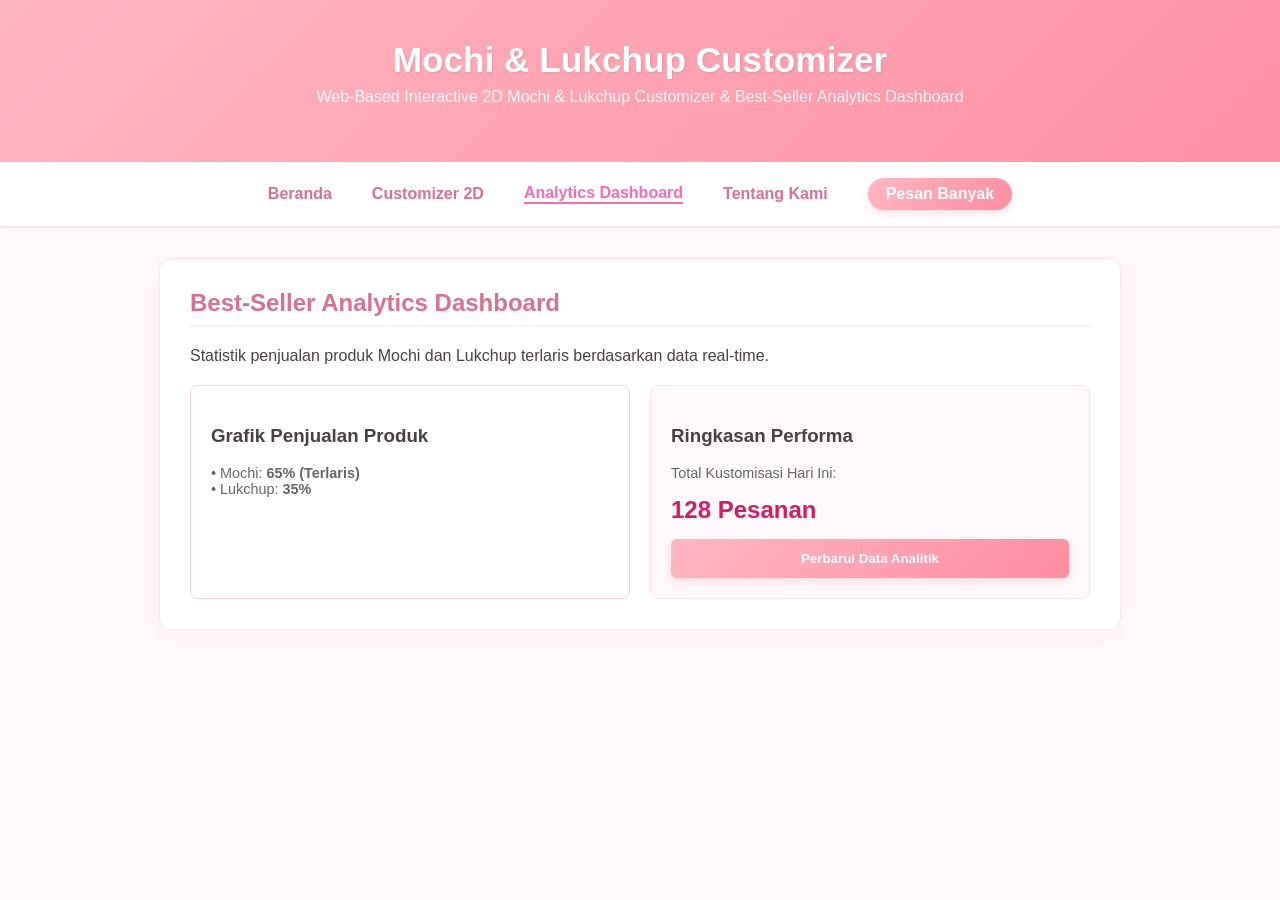
<file: analitik.html>
<!DOCTYPE html>
<html lang="id">
<head>
    <meta charset="UTF-8">
    <meta name="viewport" content="width=device-width, initial-scale=1.0">
    <title>Analytics Dashboard | Mochi &amp; Lukchup</title>
    <link rel="stylesheet" href="css/base.css">
    <link rel="stylesheet" href="css/analitik.css">
</head>
<body>

    <div id="site-header"></div>
    <script src="js/layout.js"></script>

    <div class="container" id="analytics">
        <h2>Best-Seller Analytics Dashboard</h2>
        <p>Statistik penjualan produk Mochi dan Lukchup terlaris berdasarkan data real-time.</p>

        <!-- Angka di bawah ini masih contoh (placeholder) dari versi awal -->
        <div class="an-row">
            <div class="an-card">
                <h3>Grafik Penjualan Produk</h3>
                <p class="an-note">
                    &bull; Mochi: <strong>65% (Terlaris)</strong><br>
                    &bull; Lukchup: <strong>35%</strong>
                </p>
            </div>
            <div class="an-panel">
                <h3>Ringkasan Performa</h3>
                <p class="an-note">Total Kustomisasi Hari Ini:</p>
                <h4 class="an-total">128 Pesanan</h4>
                <button class="btn" id="refresh-btn">Perbarui Data Analitik</button>
            </div>
        </div>
    </div>

    <script src="js/data.js"></script>
    <script src="js/analytics-core.js"></script>
    <!-- Ain: skrip grafik/dashboard taruh di js/analitik.js lalu aktifkan baris di bawah -->
    <!-- <script src="js/analitik.js"></script> -->
</body>
</html>
</file>
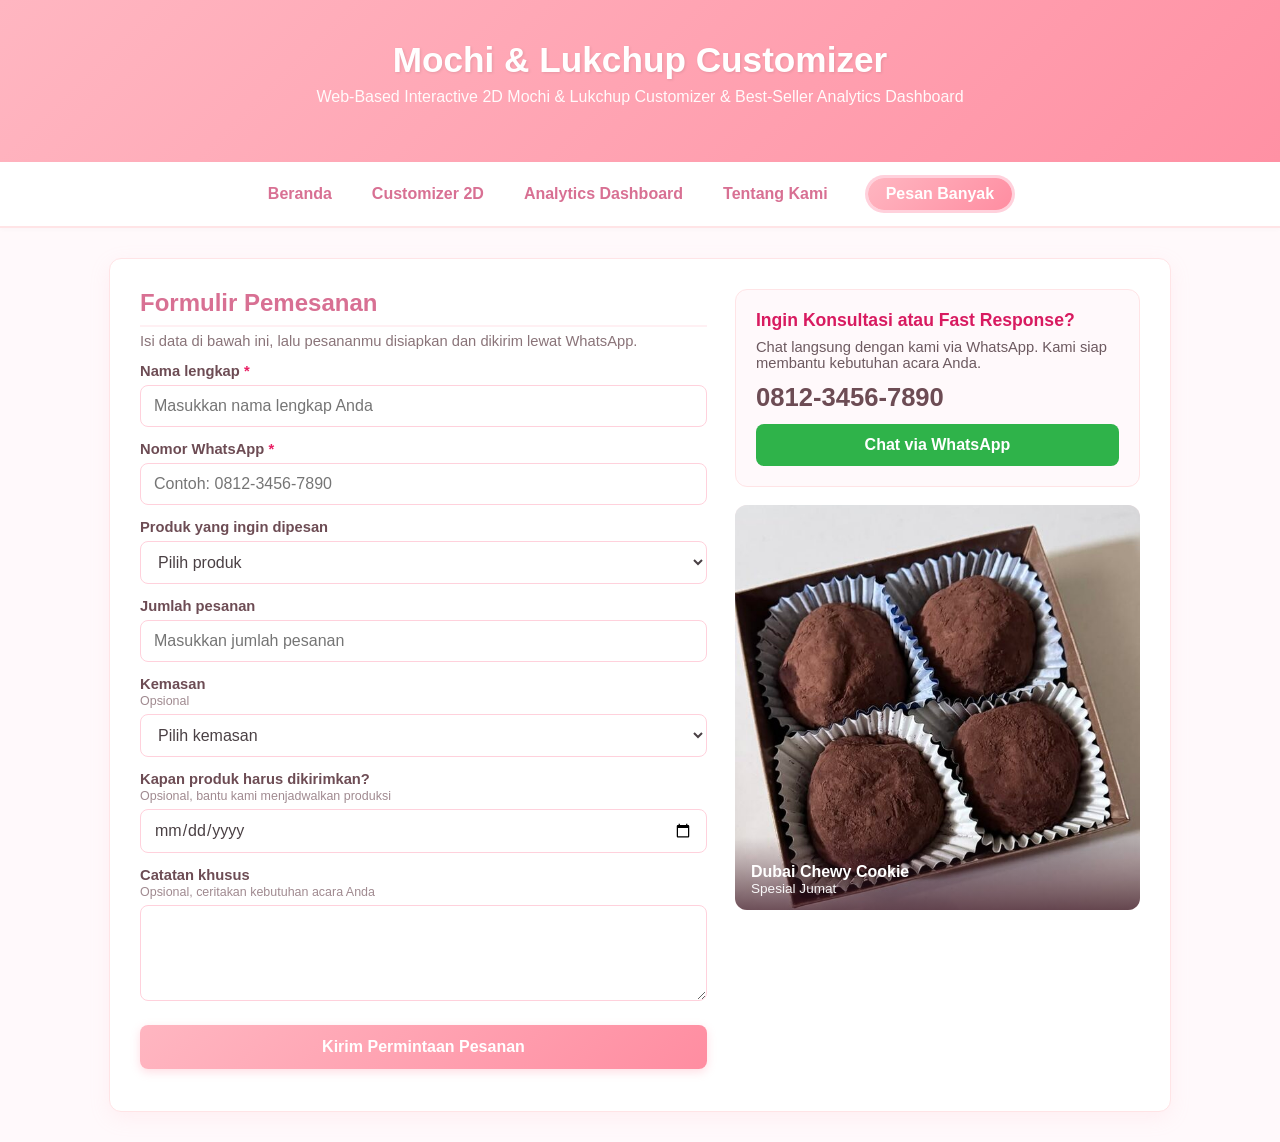
<file: pesan-banyak.html>
<!DOCTYPE html>
<html lang="id">
<head>
    <meta charset="UTF-8">
    <meta name="viewport" content="width=device-width, initial-scale=1.0">
    <title>Pesan Banyak | Mochi &amp; Lukchup</title>
    <link rel="stylesheet" href="css/base.css">
    <link rel="stylesheet" href="css/pesan-banyak.css">
</head>
<body>

    <div id="site-header"></div>
    <script src="js/layout.js"></script>

    <div class="container pb-wrap">
        <div class="pb-grid">

            <form class="pb-form" id="pb-form" novalidate>
                <h2>Formulir Pemesanan</h2>
                <p class="pb-sub">Isi data di bawah ini, lalu pesananmu disiapkan dan dikirim lewat WhatsApp.</p>

                <label for="pb-nama">Nama lengkap <span class="pb-req" aria-hidden="true">*</span></label>
                <input type="text" id="pb-nama" autocomplete="name" placeholder="Masukkan nama lengkap Anda" required aria-required="true">

                <label for="pb-wa">Nomor WhatsApp <span class="pb-req" aria-hidden="true">*</span></label>
                <input type="tel" id="pb-wa" inputmode="tel" autocomplete="tel" placeholder="Contoh: 0812-3456-7890" required aria-required="true">

                <label for="pb-produk">Produk yang ingin dipesan</label>
                <select id="pb-produk"></select>

                <label for="pb-jumlah">Jumlah pesanan</label>
                <input type="number" id="pb-jumlah" min="1" step="1" inputmode="numeric" placeholder="Masukkan jumlah pesanan">

                <label for="pb-kemasan">Kemasan <small>Opsional</small></label>
                <select id="pb-kemasan"></select>

                <label for="pb-tgl">Kapan produk harus dikirimkan? <small>Opsional, bantu kami menjadwalkan produksi</small></label>
                <input type="date" id="pb-tgl">

                <label for="pb-catatan">Catatan khusus <small>Opsional, ceritakan kebutuhan acara Anda</small></label>
                <textarea id="pb-catatan" rows="4"></textarea>

                <button type="submit" class="pb-submit">Kirim Permintaan Pesanan</button>
                <p class="pb-msg" id="pb-msg" role="status" aria-live="polite"></p>
            </form>

            <aside class="pb-side">
                <div class="pb-card">
                    <h3>Ingin Konsultasi atau Fast Response?</h3>
                    <p>Chat langsung dengan kami via WhatsApp. Kami siap membantu kebutuhan acara Anda.</p>
                    <div class="pb-num" id="pb-num"></div>
                    <a class="pb-wa" id="pb-chat" href="#" target="_blank" rel="noopener">Chat via WhatsApp</a>
                </div>

                <div class="pb-promo">
                    <img src="img/dubai_chewy_cookie.jpg" alt="Dubai Chewy Cookie">
                    <div class="pb-promo-text"><strong>Dubai Chewy Cookie</strong><span>Spesial Jumat</span></div>
                </div>
            </aside>

        </div>
    </div>

    <script src="js/data.js"></script>
    <script src="js/pesan-banyak.js"></script>
</body>
</html>
</file>
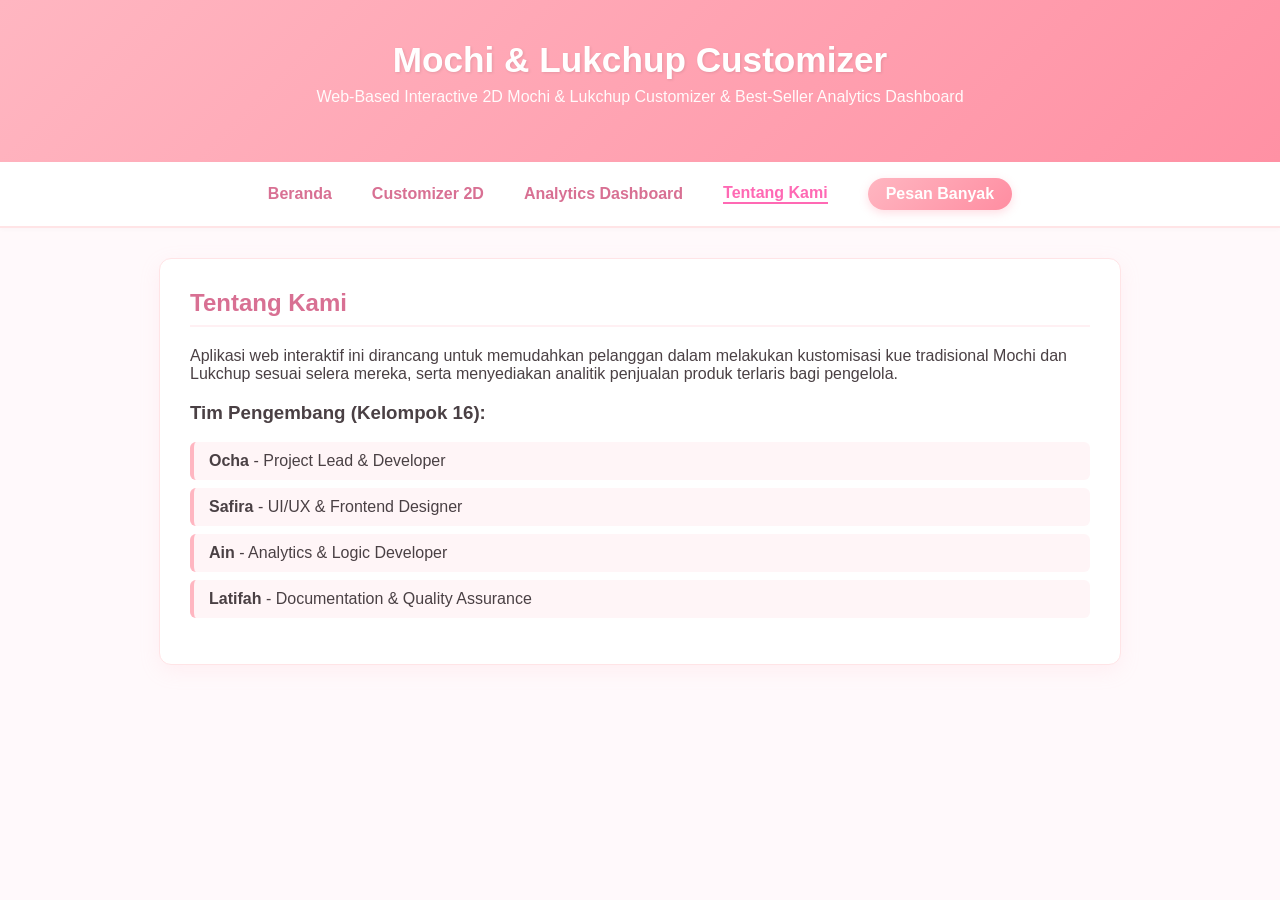
<file: tentang.html>
<!DOCTYPE html>
<html lang="id">
<head>
    <meta charset="UTF-8">
    <meta name="viewport" content="width=device-width, initial-scale=1.0">
    <title>Tentang Kami | Mochi &amp; Lukchup</title>
    <link rel="stylesheet" href="css/base.css">
</head>
<body>

    <div id="site-header"></div>
    <script src="js/layout.js"></script>

    <div class="container" id="about">
        <h2>Tentang Kami</h2>
        <p>Aplikasi web interaktif ini dirancang untuk memudahkan pelanggan dalam melakukan kustomisasi kue tradisional Mochi dan Lukchup sesuai selera mereka, serta menyediakan analitik penjualan produk terlaris bagi pengelola.</p>

        <h3>Tim Pengembang (Kelompok 16):</h3>
        <ul class="team-list">
            <li><strong>Ocha</strong> - Project Lead &amp; Developer</li>
            <li><strong>Safira</strong> - UI/UX &amp; Frontend Designer</li>
            <li><strong>Ain</strong> - Analytics &amp; Logic Developer</li>
            <li><strong>Latifah</strong> - Documentation &amp; Quality Assurance</li>
        </ul>
    </div>
</body>
</html>
</file>
<file: css/base.css>
/* Gaya dasar: dipakai SEMUA halaman (header, menu, kartu putih, tombol).
   Isinya sama dengan style.css lama, ditambah menu aktif & tombol pil di bagian bawah. */
body {
    font-family: 'Segoe UI', Tahoma, Geneva, Verdana, sans-serif;
    margin: 0;
    padding: 0;
    background-color: #fff9fb;
    color: #4a4044;
}

header {
    background: linear-gradient(135deg, #ffb6c1, #ff91a4);
    color: #ffffff;
    padding: 2.5rem 1rem;
    text-align: center;
    box-shadow: 0 2px 8px rgba(255, 182, 193, 0.4);
}
header h1 { margin: 0; font-size: 2.2rem; text-shadow: 1px 1px 3px rgba(0, 0, 0, 0.1); }
header p { margin-top: 8px; font-size: 1rem; opacity: 0.95; }

nav {
    display: flex;
    justify-content: center;
    align-items: center;
    flex-wrap: wrap;
    background-color: #ffffff;
    padding: 1rem;
    border-bottom: 2px solid #ffe4e6;
    box-shadow: 0 2px 4px rgba(0,0,0,0.02);
}
nav a { color: #d87093; text-decoration: none; margin: 0 20px; font-weight: 600; transition: color 0.2s; }
nav a:hover { color: #ff69b4; }
nav a.active { color: #ff69b4; border-bottom: 2px solid #ff69b4; }

.container {
    max-width: 900px;
    margin: 30px auto;
    padding: 30px;
    background: #ffffff;
    border-radius: 12px;
    box-shadow: 0 6px 20px rgba(255, 182, 193, 0.15);
    border: 1px solid #ffe4e6;
}
h2 { color: #d87093; border-bottom: 2px solid #fff0f3; padding-bottom: 8px; margin-top: 0; }

.team-list { list-style-type: none; padding-left: 0; }
.team-list li { background-color: #fff5f7; margin-bottom: 8px; padding: 10px 15px; border-radius: 6px; border-left: 4px solid #ffb6c1; }

.btn {
    display: block; width: 100%; padding: 12px;
    background: linear-gradient(135deg, #ffb6c1, #ff8da1);
    color: white; border: none; border-radius: 6px; cursor: pointer; font-weight: bold; margin-top: 15px;
    transition: opacity 0.2s, box-shadow 0.2s;
    box-shadow: 0 3px 10px rgba(255, 141, 161, 0.3);
}
.btn:hover { opacity: 0.9; box-shadow: 0 4px 12px rgba(255, 141, 161, 0.5); }

/* Tombol pil (dipakai beranda & Dubai) */
.btn-pill {
    display: inline-block; padding: 11px 20px; border-radius: 999px;
    border: 1.5px solid #ffb6c1; background: #fff; color: #d87093;
    font: inherit; font-weight: 700; text-decoration: none; cursor: pointer;
}
.btn-pill:hover { background: #fff0f3; }
.btn-pill.primary { background: linear-gradient(135deg, #ffb6c1, #ff8da1); border-color: transparent; color: #fff; box-shadow: 0 3px 10px rgba(255, 141, 161, 0.3); }
.btn-pill.primary:hover { opacity: 0.92; }

/* Menu tombol (Pesan Banyak) */
nav a.nav-cta { background: linear-gradient(135deg, #ffb6c1, #ff8da1); color: #fff; padding: 7px 18px; border-radius: 999px; box-shadow: 0 3px 10px rgba(255, 141, 161, 0.3); }
nav a.nav-cta:hover { color: #fff; opacity: 0.92; }
nav a.nav-cta.active { border-bottom: 0; box-shadow: 0 0 0 3px #ffd1dc; }
</file>
<file: css/analitik.css>
/* Khusus analitik.html (bagian Ain). Menggantikan style="..." yang tadinya di dalam HTML. */
.an-row { display: flex; gap: 20px; flex-wrap: wrap; margin-top: 20px; }
.an-card, .an-panel { flex: 1; min-width: 250px; padding: 20px; border-radius: 8px; }
.an-card { background: #fff; border: 1px solid #ffd1dc; }
.an-panel { background: #fff9fb; border: 1px solid #ffe4e6; }
.an-note { margin-top: 10px; color: #666; font-size: 0.9rem; }
.an-total { margin: 5px 0; color: #d81b60; font-size: 1.5rem; }
</file>
<file: css/pesan-banyak.css>
/* Khusus pesan-banyak.html */
.pb-wrap { max-width: 1000px; }
.pb-grid { display: grid; grid-template-columns: 1.4fr 1fr; gap: 28px; align-items: start; }
.pb-form h2 { margin-bottom: 6px; }
.pb-sub { margin: 0 0 14px; color: #8a7479; font-size: 0.92rem; }
.pb-form label { display: block; margin: 14px 0 6px; font-weight: 700; font-size: 0.92rem; color: #6d4c54; }
.pb-form label small { display: block; font-weight: 400; color: #a08a90; font-size: 0.78rem; margin-top: 2px; }
.pb-req { color: #e91e63; }
.pb-form input, .pb-form select, .pb-form textarea {
    width: 100%; box-sizing: border-box; padding: 11px 13px;
    border: 1.5px solid #ffd1dc; border-radius: 8px; background: #fff;
    font: inherit; color: #4a4044;
}
.pb-form textarea { resize: vertical; }
.pb-form input:focus, .pb-form select:focus, .pb-form textarea:focus { outline: 3px solid #ffc4d3; border-color: #ff8da1; }
.pb-form [aria-invalid="true"] { border-color: #e91e63; background: #fff5f8; }
.pb-submit {
    width: 100%; margin-top: 20px; padding: 13px; border: 0; border-radius: 8px;
    background: linear-gradient(135deg, #ffb6c1, #ff8da1); color: #fff;
    font: inherit; font-weight: 700; cursor: pointer; box-shadow: 0 3px 10px rgba(255, 141, 161, 0.3);
}
.pb-submit:hover { opacity: 0.92; }
.pb-msg { margin: 12px 0 0; font-size: 0.9rem; color: #6d4c54; }
.pb-msg.error { color: #c2185b; }
.pb-msg a { color: #d81b60; font-weight: 700; }

.pb-card { padding: 20px; border: 1px solid #ffe4e6; border-radius: 12px; background: #fff9fb; }
.pb-card h3 { margin: 0 0 8px; color: #d81b60; font-size: 1.1rem; }
.pb-card p { margin: 0 0 12px; color: #6d5a60; font-size: 0.92rem; }
.pb-num { margin-bottom: 12px; font-size: 1.6rem; font-weight: 800; color: #6d4c54; }
.pb-wa { display: block; padding: 12px; border-radius: 8px; background: #2fb34a; color: #fff; text-align: center; font-weight: 700; text-decoration: none; }
.pb-wa:hover { background: #28a042; }

.pb-promo { position: relative; margin-top: 18px; overflow: hidden; border-radius: 12px; aspect-ratio: 1 / 1; background: #ffe4e9; }
.pb-promo img { position: absolute; inset: 0; width: 100%; height: 100%; object-fit: cover; }
.pb-promo-text { position: absolute; left: 0; right: 0; bottom: 0; display: flex; flex-direction: column; padding: 26px 16px 14px; color: #fff; background: linear-gradient(transparent, rgba(60, 20, 35, 0.7)); }
.pb-promo-text span { font-size: 0.85rem; opacity: 0.95; }

.pb-submit:focus-visible, .pb-wa:focus-visible { outline: 3px solid #ff69b4; outline-offset: 2px; }
@media (max-width: 800px) { .pb-grid { grid-template-columns: 1fr; } .pb-promo { aspect-ratio: 4 / 3; } }
</file>
